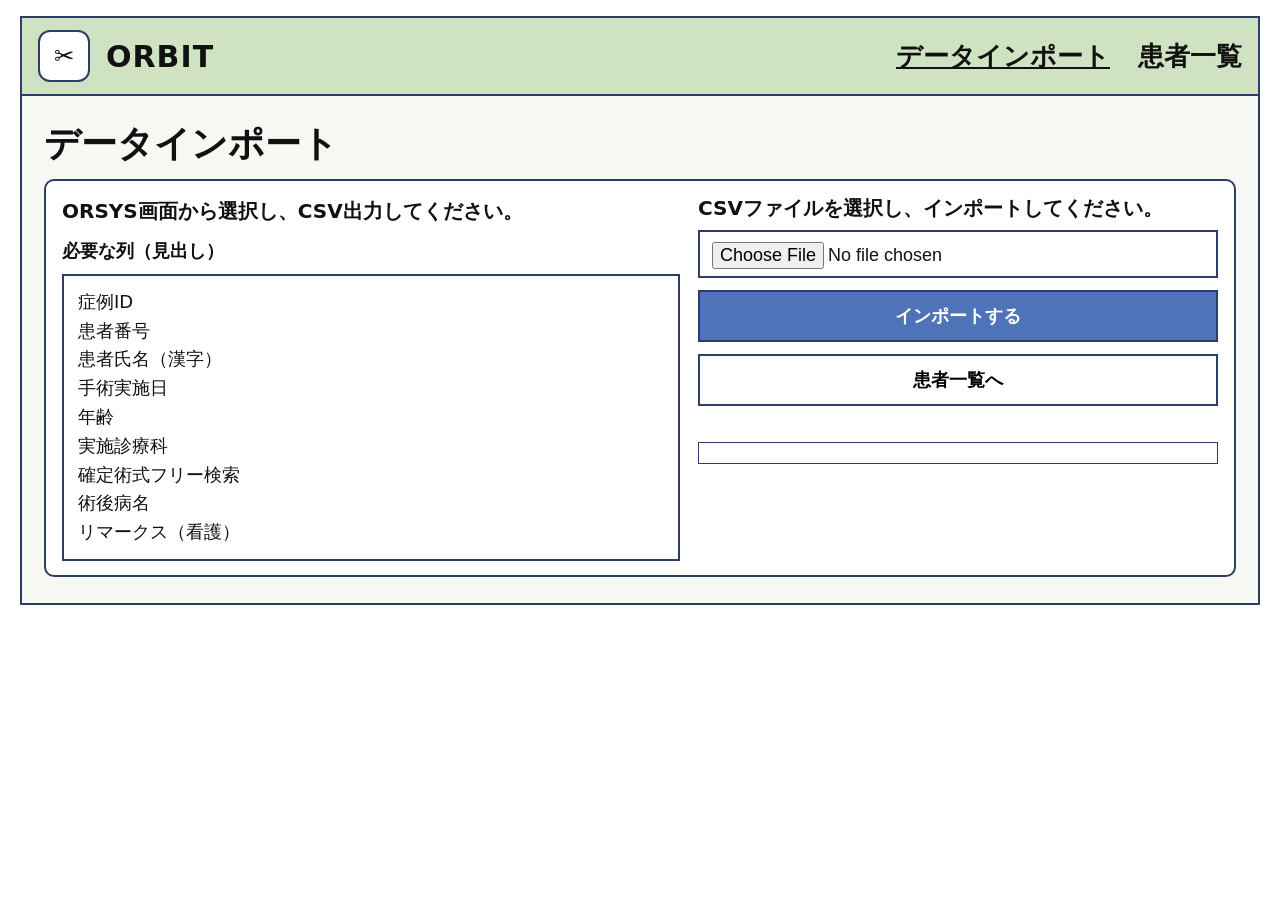
<file: index.html>
<!doctype html>
<html lang="ja">
<head>
  <meta charset="utf-8" />
  <meta name="viewport" content="width=device-width,initial-scale=1" />
  <title>index</title>
  <link rel="stylesheet" href="./styles.css" />

  <!-- OGP -->
<!-- OGP -->
<meta property="og:type" content="website" />
<meta property="og:site_name" content="ORBIT" />
<meta property="og:title" content="ORBIT" />
<meta property="og:description" content="手術コスト算定管理（CSVインポート・患者一覧・消耗品入力）" />
<meta property="og:url" content="https://orbit-demo.onrender.com/" />
<meta property="og:image" content="https://orbit-demo.onrender.com/assets/ogp.png" />
<meta property="og:image:width" content="1200" />
<meta property="og:image:height" content="630" />

<!-- Twitter -->
<meta name="twitter:card" content="summary_large_image" />
<meta name="twitter:title" content="ORBIT" />
<meta name="twitter:description" content="手術コスト算定管理（CSVインポート・患者一覧・消耗品入力）" />
<meta name="twitter:image" content="https://orbit-demo.onrender.com/assets/ogp.png" />
</head>
<body>
  <div class="page-title">index.html</div>

  <div class="shell">
    <div id="appHeader"></div>

    <div class="content">
      <div class="h1">データインポート</div>

      <div class="card" style="display:grid; grid-template-columns: 1fr 520px; gap:18px; align-items:start;">
        <div class="note">
          <div style="font-weight:900; font-size:20px; margin-bottom:8px;">
            ORSYS画面から選択し、CSV出力してください。
          </div>

          <div style="margin-top:10px; font-weight:900;">必要な列（見出し）</div>
          <div style="border:2px solid var(--border); padding:12px 14px; background:white; margin-top:8px;">
            症例ID<br>
            患者番号<br>
            患者氏名（漢字）<br>
            手術実施日<br>
            年齢<br>
            実施診療科<br>
            確定術式フリー検索<br>
            術後病名<br>
            リマークス（看護）
          </div>

          
        </div>

        <div>
          <div style="font-weight:900; font-size:20px; margin-bottom:8px;">
            CSVファイルを選択し、インポートしてください。
          </div>

          <div style="display:grid; grid-template-columns: 1fr; gap:12px;">
            <input class="input" type="file" id="file" accept=".csv,text/csv" />
            <button class="btn blue" id="btnImport">インポートする</button>
            <button class="btn secondary" id="btnGoCases">患者一覧へ</button>
            <div id="msg" style="font-weight:900;"></div>
          </div>
        </div>
      </div>

    </div>
  </div>

  <script src="./app.js"></script>
  <script>
  seedIfEmpty();
  renderAppHeader({ active: "import" });

  const file = qs("#file");
  const msg  = qs("#msg");

  qs("#btnGoCases").addEventListener("click", ()=> location.href="./cases.html");

  function tryDecode(buf, enc){
    try{
      return new TextDecoder(enc).decode(buf);
    }catch{
      return null;
    }
  }

  function looksLikeHasHeader(text, headerWord){
    // ざっくり「症例ID」が文字化けせず含まれてるか
    return text && text.includes(headerWord);
  }

  qs("#btnImport").addEventListener("click", async ()=>{
    if(!file.files || file.files.length === 0){
      alert("CSVファイルを選択してください");
      return;
    }

    const f = file.files[0];
    const buf = await f.arrayBuffer();

    // 優先順：Shift_JIS系 → UTF-8（Excel由来はだいたいSJIS）
    const candidates = ["shift-jis", "cp932", "utf-8"];
    let text = null;

    for(const enc of candidates){
      const t = tryDecode(buf, enc);
      if(looksLikeHasHeader(t, "症例ID")){ text = t; break; }
      // まだ見つからない場合も、最後にutf-8は一応使う
      if(!text) text = t;
    }

    try{
      const r = importCasesFromCSV(text);
      msg.textContent = `インポート完了：${r.imported}件（合計 ${r.total}件）`;
      alert("インポートしました（画面遷移なし）");
    }catch(e){
      console.error(e);
      alert(String(e.message || e));
    }
  });
</script>
</body>
</html>
</file>
<file: styles.css>
:root{
  --green:#cfe2c2;
  --blue:#4f73b8;
  --blue2:#6e97c8;
  --border:#2c3e66;
  --beige:#f3d3b7;
  --bg:#f7f8f3;
  --card:#ffffff;
}

*{ box-sizing:border-box; }
body{
  margin:0;
  font-family:"Noto Sans JP", system-ui, -apple-system, "Segoe UI", sans-serif;
  background:white;
  color:#111;
}

.page-title{
  font-size:34px;
  margin:16px 20px 8px;
  font-weight:800;
}

.shell{
  margin:16px 20px 40px;
  border:2px solid var(--border);
  background:var(--bg);
}

.topbar{
  display:flex;
  align-items:center;
  gap:16px;
  padding:12px 16px;
  background:var(--green);
  border-bottom:2px solid var(--border);
}

.logo{
  width:52px;height:52px;
  border:2px solid var(--border);
  border-radius:12px;
  display:grid;
  place-items:center;
  background:white;
  font-size:24px;
}

.app-title{
  font-size:30px;
  font-weight:900;
  letter-spacing:1px;
}

.nav{
  margin-left:auto;
  display:flex;
  gap:28px;
  font-size:26px;
  font-weight:900;
}
.nav a{ color:#111; text-decoration:none; }
.nav a:hover{ text-decoration:underline; }
.nav a.active{ text-decoration:underline; }

.content{
  padding:18px 22px 26px;
}

/* Cards */
.card{
  background:var(--card);
  border:2px solid var(--border);
  border-radius:10px;
  padding:14px 16px;
}

/* Labels / Inputs */
.label{
  background:var(--blue);
  color:white;
  border:2px solid var(--border);
  padding:10px 12px;
  font-size:18px;
  font-weight:900;
  text-align:center;
}

.input, select{
  border:2px solid var(--border);
  padding:10px 12px;
  font-size:18px;
  background:white;
  width:100%;
  height:48px;
}

/* Buttons */
.btn{
  border:2px solid var(--border);
  background:var(--beige);
  padding:12px 16px;
  font-size:18px;
  font-weight:900;
  cursor:pointer;
}
.btn.secondary{ background:white; }
.btn.blue{ background:var(--blue); color:white; }
.btn.small{ padding:10px 14px; font-size:16px; }
.btn:active{ transform:translateY(1px); }

.btn.linklike{
  background:transparent;
  border:none;
  color:#1565c0;
  font-weight:900;
  font-size:18px;
  text-decoration:underline;
  cursor:pointer;
}
.highlight{
  background:#25f1ff;
  padding:2px 8px;
  font-weight:900;
}

/* Tables */
.table-wrap{
  background:white;
  border:2px solid var(--border);
  overflow:auto;
}

table{
  width:100%;
  border-collapse:collapse;
  table-layout:fixed;
  background:white;
}

th, td{
  border:1px solid #777;
  padding:10px 10px;
  font-size:16px;
  vertical-align:middle;
}

th{
  background:var(--blue2);
  color:white;
  font-size:18px;
  font-weight:900;
  text-align:center;
}

td.center{ text-align:center; }
td.right{ text-align:right; }
td.actions{ text-align:center; }

/* Filter area */
.filters{
  display:grid;
  grid-template-columns: 240px 1fr 240px 1fr; /* 開始/終了の2セット */
  gap:14px 16px;
  align-items:center;
}

/* input/selectが列からはみ出さない保険 */
.filters > *{ min-width:0; }

/* Page headings */
.h1{
  font-size:36px;
  font-weight:900;
  margin:6px 0 10px;
}
.h2{
  font-size:26px;
  font-weight:900;
  margin:18px 0 10px;
}

/* Usage header grid */
.case-head{
  display:grid;
  grid-template-columns: 140px 220px 140px 1fr;
  gap:10px 12px;
  align-items:center;
}

/* Small inline note list */
.note{
  font-size:18px;
  line-height:1.6;
}

/* Responsive */
@media (max-width: 1100px){
  .filters{
    grid-template-columns: 160px 1fr 160px 1fr;
  }
}
@media (max-width: 720px){
  .filters{
    grid-template-columns: 140px 1fr;
  }
  .case-head{
    grid-template-columns: 140px 1fr;
  }
  .nav{ font-size:22px; gap:18px; }
  .app-title{ font-size:26px; }
}
@media (max-width: 1200px){
  .filters{
    grid-template-columns: 160px minmax(220px, 1fr) 160px minmax(220px, 1fr);
  }
}
@media (max-width: 720px){
  .filters{
    grid-template-columns: 140px 1fr;
  }
}
.page-title { display: none; }

/* 表示ボタン（縦に潰れない＆中央配置） */
td.actions{
  padding: 8px 10px;
}

td.actions .btn.linklike{
  display:inline-flex;
  align-items:center;
  justify-content:center;
  width: 64px;            /* ボタン幅 */
  height: 40px;           /* ボタン高さ */
  padding: 0;
  border-radius: 6px;
  text-decoration: none;  /* 下線いらないなら */
}

td.actions .highlight{
  display:inline-block;
  padding: 6px 10px;
  background:#25f1ff;     /* いまの水色を維持 */
  border-radius: 4px;
  line-height: 1;
}
/* 手術一覧の外枠の内側に余白を作る */
.table-wrap{
  padding: 12px;          /* ←左右余白ができる */
  background: white;
}
table{
  width:100%;
}
th, td{
  padding: 8px 8px;       /* 12→8くらいに */
}
/* ===== テーブルを全体的に詰める ===== */
table th{
  padding: 6px 8px;      /* ヘッダーの上下余白を減らす */
  font-size: 16px;       /* 大きすぎるなら少し下げる */
}

table td{
  padding: 6px 8px;      /* 本文セルの上下余白を減らす */
  font-size: 16px;
  line-height: 1.2;      /* 行間も詰める */
}

/* 行の高さが大きく見える原因が中央寄せならこれも効く */
td.center{
  vertical-align: middle;
}

/* もし input が表内にあるページでも高さを詰めたいなら（任意） */
table .input, table select{
  height: 40px;
  font-size: 16px;
  padding: 6px 8px;
}
/* テーブル：左右の余白だけ詰める（上下は維持） */
table th, table td{
  padding-left: 2px;
  padding-right: 22px;
}
/* 手術一覧テーブル外枠だけ角丸 */
.table-wrap{
  border-radius: 18px;
  overflow: hidden; /* 中のテーブル角もきれいに切る */
}
/* 術式欄だけ横に2列ぶん伸ばす */
.case-head .wide-proc{
  grid-column: 2 / span 3;  /* value列(2)から右端まで伸ばす */
}
/* case-usages 上部ヘッダ：左の値を広く、右の値を短く */
.case-head{
  grid-template-columns: 140px 360px 140px 1fr;
}

/* 患者IDの値は改行しない（はみ出しは省略） */
#hPatient{
  white-space: nowrap;
  overflow: hidden;
  text-overflow: ellipsis;
}
</file>
